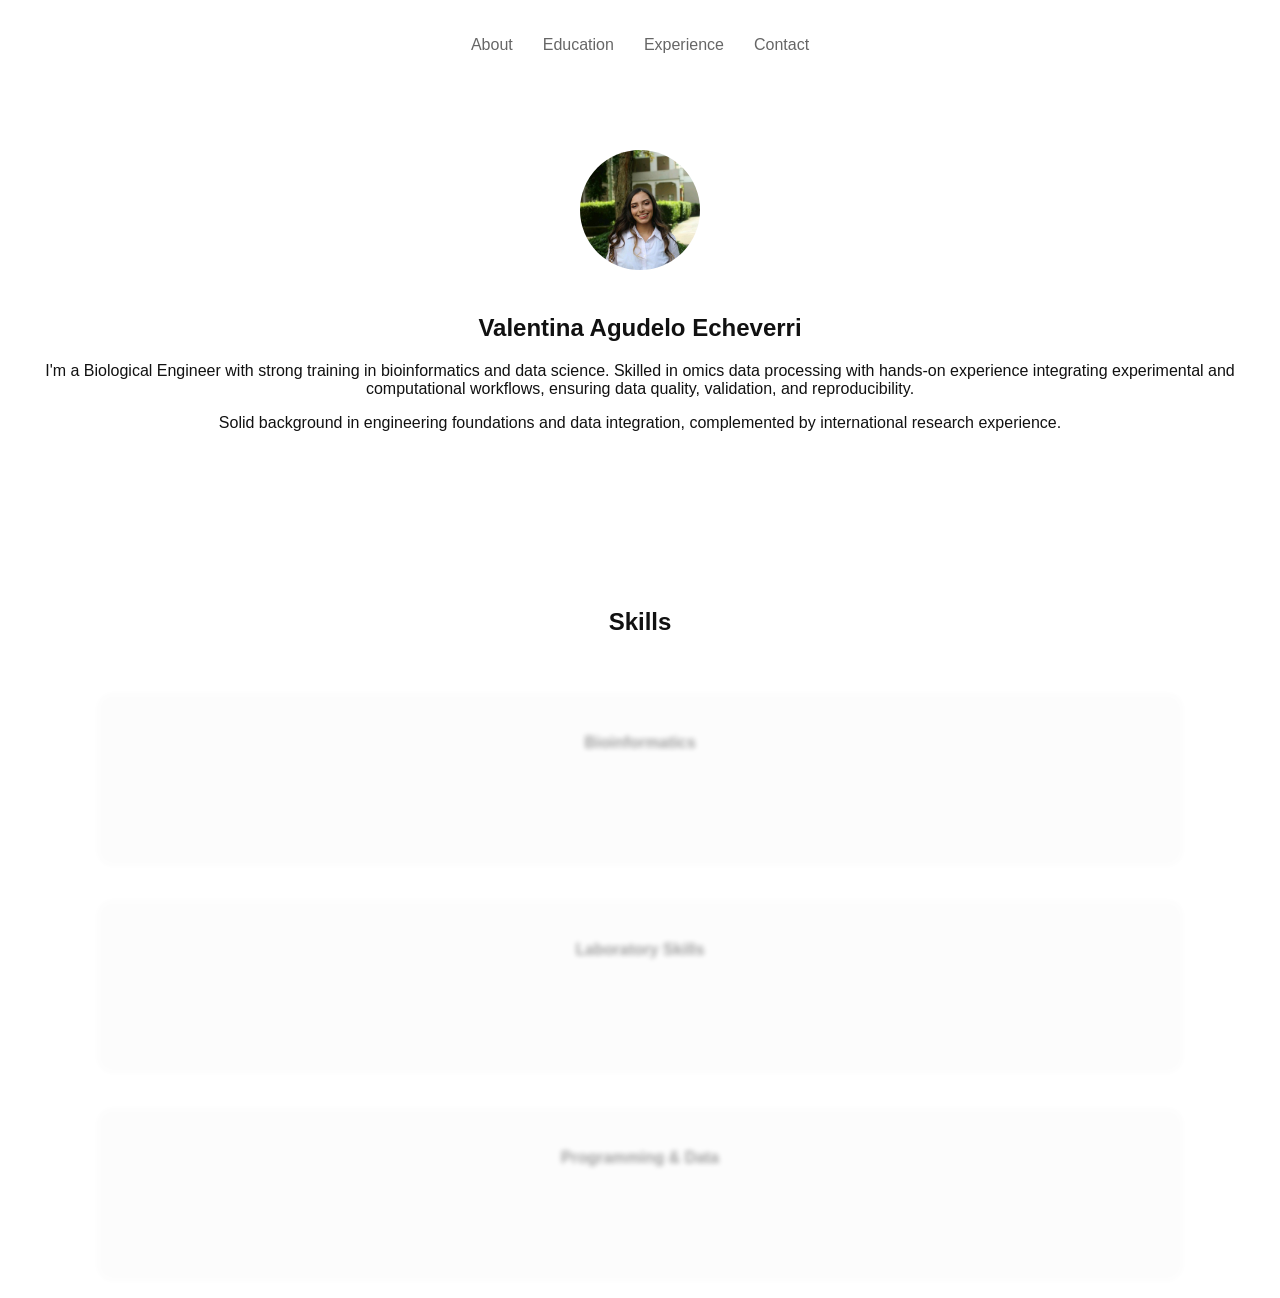
<file: index.html>
<!DOCTYPE html>
<html lang="en">
<head>
  <meta charset="UTF-8">
  <title>Valentina Agudelo</title>
  <link rel="stylesheet" href="style.css">
</head>

<body>

<nav>
  <ul class="nav-links">
    <li><a href="index.html">About</a></li>
    <li><a href="pages/education.html">Education</a></li>
    <li><a href="pages/experience.html">Experience</a></li>
    <li><a href="pages/contact.html">Contact</a></li>
  </ul>
</nav>

<section class="about">
  <img src="assets/profile.jpg" class="profile-img">

  <h1>Valentina Agudelo Echeverri</h1>

  <p>
    I'm a Biological Engineer with strong training in bioinformatics and data science.
    Skilled in omics data processing with hands-on experience integrating experimental and computational workflows, ensuring data quality, validation, and reproducibility.
  </p>

  <p>
    Solid background in engineering foundations and data integration, complemented by international research experience.
  </p>
</section>

<section class="skills-section">

  <h2 class="reveal">Skills</h2>

  <div class="skills-carousel">

    <!-- BIOINFORMATICS -->
    <div class="skill-card">
      <h3>Bioinformatics</h3>

      <ul class="skill-details">
        <li>NGS & RNA-Seq analysis</li>
        <li>Nextflow workflows</li>
        <li>Biomolecular modeling</li>
        <li>Phylogenetics & evolution</li>
      </ul>
    </div>

    <!-- LAB -->
    <div class="skill-card">
      <h3>Laboratory Skills</h3>

      <ul class="skill-details">
        <li>Experimental design & QC</li>
        <li>Sample preparation</li>
        <li>Molecular biology techniques</li>
        <li>AFM, SEM, Raman</li>
      </ul>
    </div>

    <!-- PROGRAMMING -->
    <div class="skill-card">
      <h3>Programming & Data</h3>

      <ul class="skill-details">
        <li>Python (ML + Data Science)</li>
        <li>Machine Learning models</li>
        <li>Linux & SQL</li>
        <li>Basic AWS</li>
      </ul>
    </div>

  </div>

</section>


  
</body>
</html>
</file>
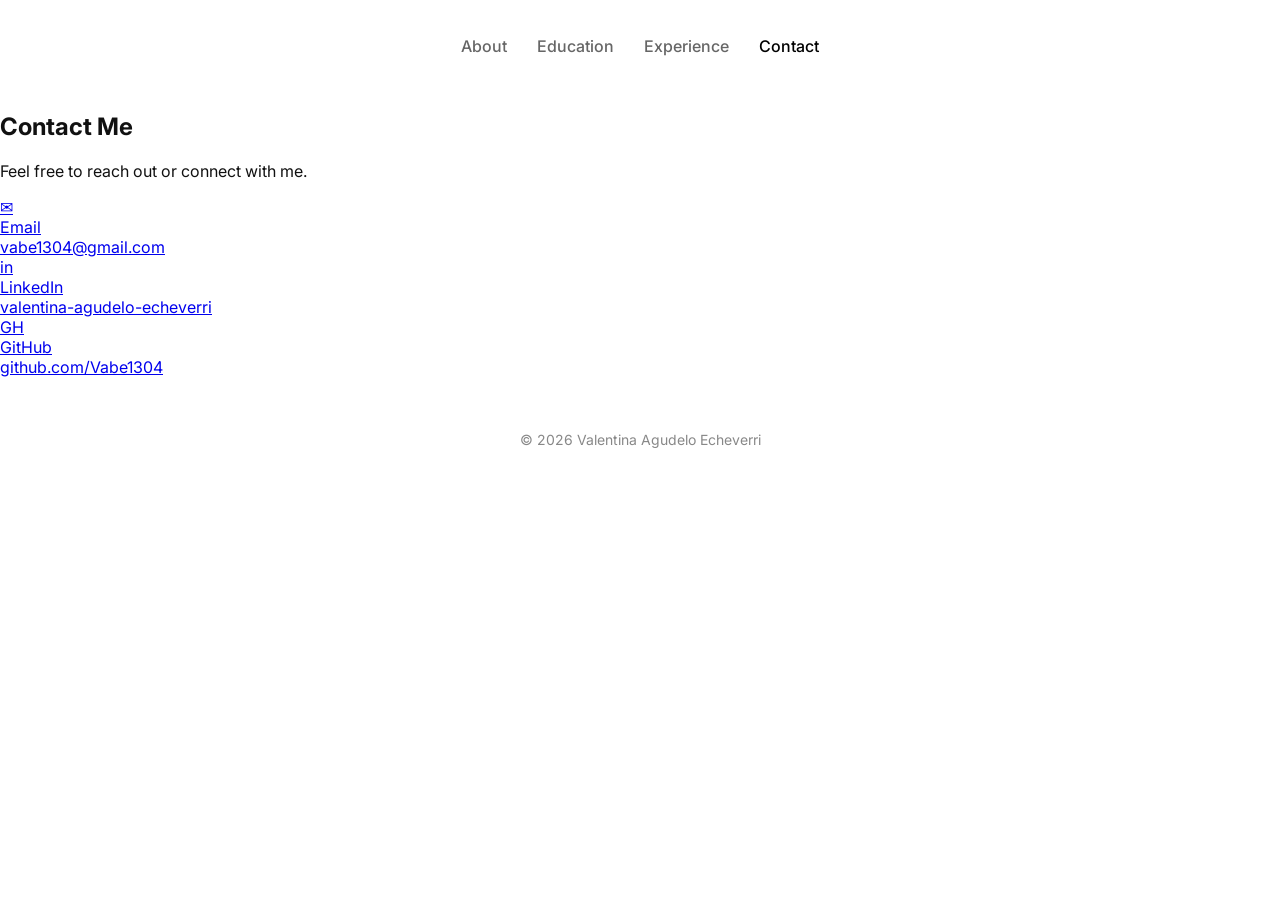
<file: pages/contact.html>
<!DOCTYPE html>
<html lang="en">
<head>
  <meta charset="UTF-8">
  <meta name="viewport" content="width=device-width, initial-scale=1.0">
  <title>Contact | Valentina Agudelo</title>

  <link rel="stylesheet" href="../style.css">
  <link href="https://fonts.googleapis.com/css2?family=Inter:wght@300;400;500;600;700&display=swap" rel="stylesheet">
</head>

<body>

<nav>
  <ul class="nav-links">
    <li><a href="../index.html">About</a></li>
    <li><a href="education.html">Education</a></li>
    <li><a href="experience.html">Experience</a></li>
    <li><a href="contact.html" class="active">Contact</a></li>
  </ul>
</nav>

<section class="contact-section">

  <div class="section-intro reveal">
    <h1>Contact Me</h1>
    <p>Feel free to reach out or connect with me.</p>
  </div>

  <div class="contact-methods">

    <a href="mailto:vabe1304@gmail.com" class="contact-method reveal reveal-delay-1 shimmer">
      <div class="method-icon">✉</div>
      <div>
        <div class="method-label">Email</div>
        <div class="method-value">vabe1304@gmail.com</div>
      </div>
    </a>

    <a href="https://www.linkedin.com/in/-valentina--agudelo--echeverri" target="_blank" class="contact-method reveal reveal-delay-2 shimmer">
      <div class="method-icon">in</div>
      <div>
        <div class="method-label">LinkedIn</div>
        <div class="method-value">valentina-agudelo-echeverri</div>
      </div>
    </a>

    <a href="https://github.com/Vabe1304" target="_blank" class="contact-method reveal reveal-delay-3 shimmer">
      <div class="method-icon">GH</div>
      <div>
        <div class="method-label">GitHub</div>
        <div class="method-value">github.com/Vabe1304</div>
      </div>
    </a>

  </div>

</section>

<footer>
  <p>© 2026 Valentina Agudelo Echeverri</p>
</footer>

<script src="../script.js"></script>

</body>
</html>
</file>
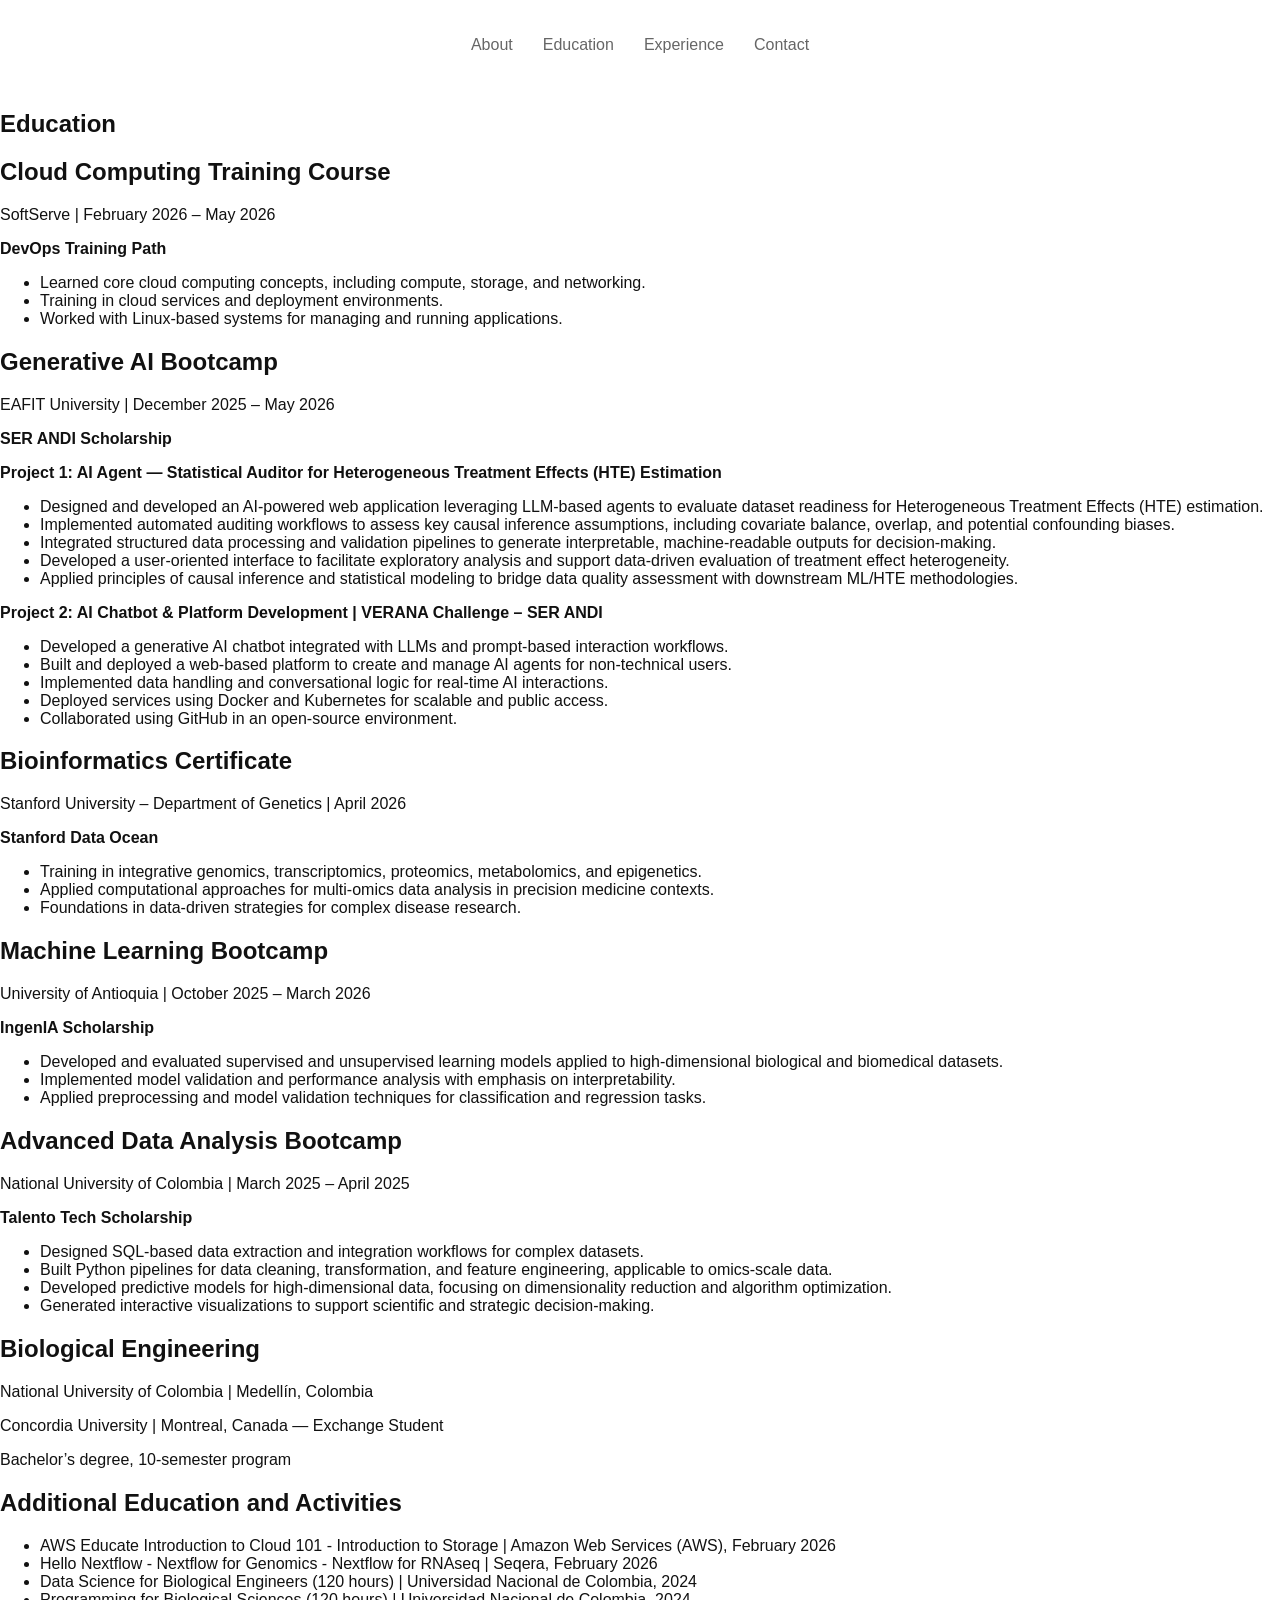
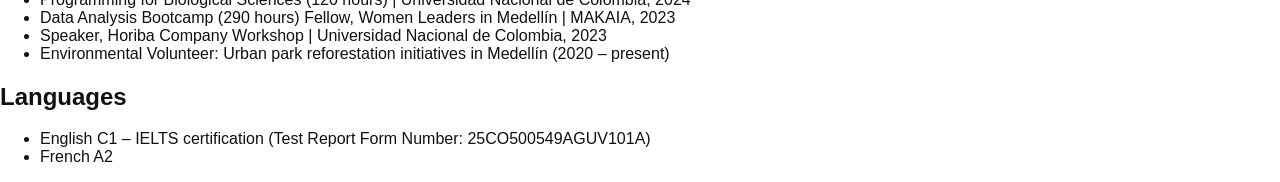
<file: pages/education.html>
<!DOCTYPE html>
<html lang="en">
<head>
  <meta charset="UTF-8">
  <title>Education</title>
  <link rel="stylesheet" href="../style.css">
</head>

<body>

<nav>
  <ul class="nav-links">
    <li><a href="../index.html">About</a></li>
    <li><a href="education.html">Education</a></li>
    <li><a href="experience.html">Experience</a></li>
    <li><a href="contact.html">Contact</a></li>
  </ul>
</nav>

<section>

<h1>Education</h1>


  
<div class="card">
  <h2>Cloud Computing Training Course</h2>
  <p>SoftServe | February 2026 – May 2026</p>
  <p><strong>DevOps Training Path</strong></p>
  <ul>
    <li>Learned core cloud computing concepts, including compute, storage, and networking.</li>
    <li>Training in cloud services and deployment environments.</li>
    <li>Worked with Linux-based systems for managing and running applications.</li>
  </ul>
</div>

<div class="card">
  <h2>Generative AI Bootcamp</h2>
  <p>EAFIT University | December 2025 – May 2026</p>
  <p><strong>SER ANDI Scholarship</strong></p>

  <p><strong>Project 1: AI Agent — Statistical Auditor for Heterogeneous Treatment Effects (HTE) Estimation</strong></p>
  <ul>
    <li>Designed and developed an AI-powered web application leveraging LLM-based agents to evaluate dataset readiness for Heterogeneous Treatment Effects (HTE) estimation.</li>
    <li>Implemented automated auditing workflows to assess key causal inference assumptions, including covariate balance, overlap, and potential confounding biases.</li>
    <li>Integrated structured data processing and validation pipelines to generate interpretable, machine-readable outputs for decision-making.</li>
    <li>Developed a user-oriented interface to facilitate exploratory analysis and support data-driven evaluation of treatment effect heterogeneity.</li>
    <li>Applied principles of causal inference and statistical modeling to bridge data quality assessment with downstream ML/HTE methodologies.</p>
  </ul>

  <p><strong>Project 2: AI Chatbot & Platform Development | VERANA Challenge – SER ANDI</strong></p>
  <ul>
    <li>Developed a generative AI chatbot integrated with LLMs and prompt-based interaction workflows.</li>
    <li>Built and deployed a web-based platform to create and manage AI agents for non-technical users.</li>
    <li>Implemented data handling and conversational logic for real-time AI interactions.</li>
    <li>Deployed services using Docker and Kubernetes for scalable and public access.</li>
    <li>Collaborated using GitHub in an open-source environment.</li>
  </ul>
</div>

<div class="card">
  <h2>Bioinformatics Certificate</h2>
  <p>Stanford University – Department of Genetics | April 2026</p>
  <p><strong>Stanford Data Ocean </strong></p>
  <ul>
    <li>Training in integrative genomics, transcriptomics, proteomics, metabolomics, and epigenetics.</li>
    <li>Applied computational approaches for multi-omics data analysis in precision medicine contexts.</li>
    <li>Foundations in data-driven strategies for complex disease research.</li>
  </ul>
</div>

<div class="card">
  <h2>Machine Learning Bootcamp</h2>
  <p>University of Antioquia | October 2025 – March 2026</p>
  <p><strong>IngenIA Scholarship</strong></p>
  <ul>
    <li>Developed and evaluated supervised and unsupervised learning models applied to high-dimensional biological and biomedical datasets.</li>
    <li>Implemented model validation and performance analysis with emphasis on interpretability.</li>
    <li>Applied preprocessing and model validation techniques for classification and regression tasks.</li>
  </ul>
</div>

<div class="card">
  <h2>Advanced Data Analysis Bootcamp</h2>
  <p>National University of Colombia | March 2025 – April 2025</p>
  <p><strong>Talento Tech Scholarship</strong></p>
  <ul>
    <li>Designed SQL-based data extraction and integration workflows for complex datasets.</li>
    <li>Built Python pipelines for data cleaning, transformation, and feature engineering, applicable to omics-scale data.</li>
    <li>Developed predictive models for high-dimensional data, focusing on dimensionality reduction and algorithm optimization.</li>
    <li>Generated interactive visualizations to support scientific and strategic decision-making.</li>
  </ul>
</div>

<div class="card">
  <h2>Biological Engineering</h2>
  <p>National University of Colombia | Medellín, Colombia</p>
  <p>Concordia University | Montreal, Canada — Exchange Student</p>
  <p>Bachelor’s degree, 10-semester program</p>
</div>

</section>



<section>

<h1>Additional Education and Activities</h1>

<div class="card">
  <ul>
    <li>AWS Educate Introduction to Cloud 101 - Introduction to Storage | Amazon Web Services (AWS), February 2026</li>
    <li>Hello Nextflow - Nextflow for Genomics - Nextflow for RNAseq | Seqera, February 2026</li>
    <li>Data Science for Biological Engineers (120 hours) | Universidad Nacional de Colombia, 2024</li>
    <li>Programming for Biological Sciences (120 hours) | Universidad Nacional de Colombia, 2024</li>
    <li>Data Analysis Bootcamp (290 hours) Fellow, Women Leaders in Medellín | MAKAIA, 2023</li>
    <li>Speaker, Horiba Company Workshop | Universidad Nacional de Colombia, 2023</li>
    <li>Environmental Volunteer: Urban park reforestation initiatives in Medellín (2020 – present)</li>
  </ul>
</div>

</section>

<section>

<h1>Languages</h1>

<div class="card">
  <ul>
    <li>English C1 – IELTS certification (Test Report Form Number: 25CO500549AGUV101A)</li>
    <li>French A2</li>
  </ul>
</div>

</section>



  

</body>
</html>
</file>
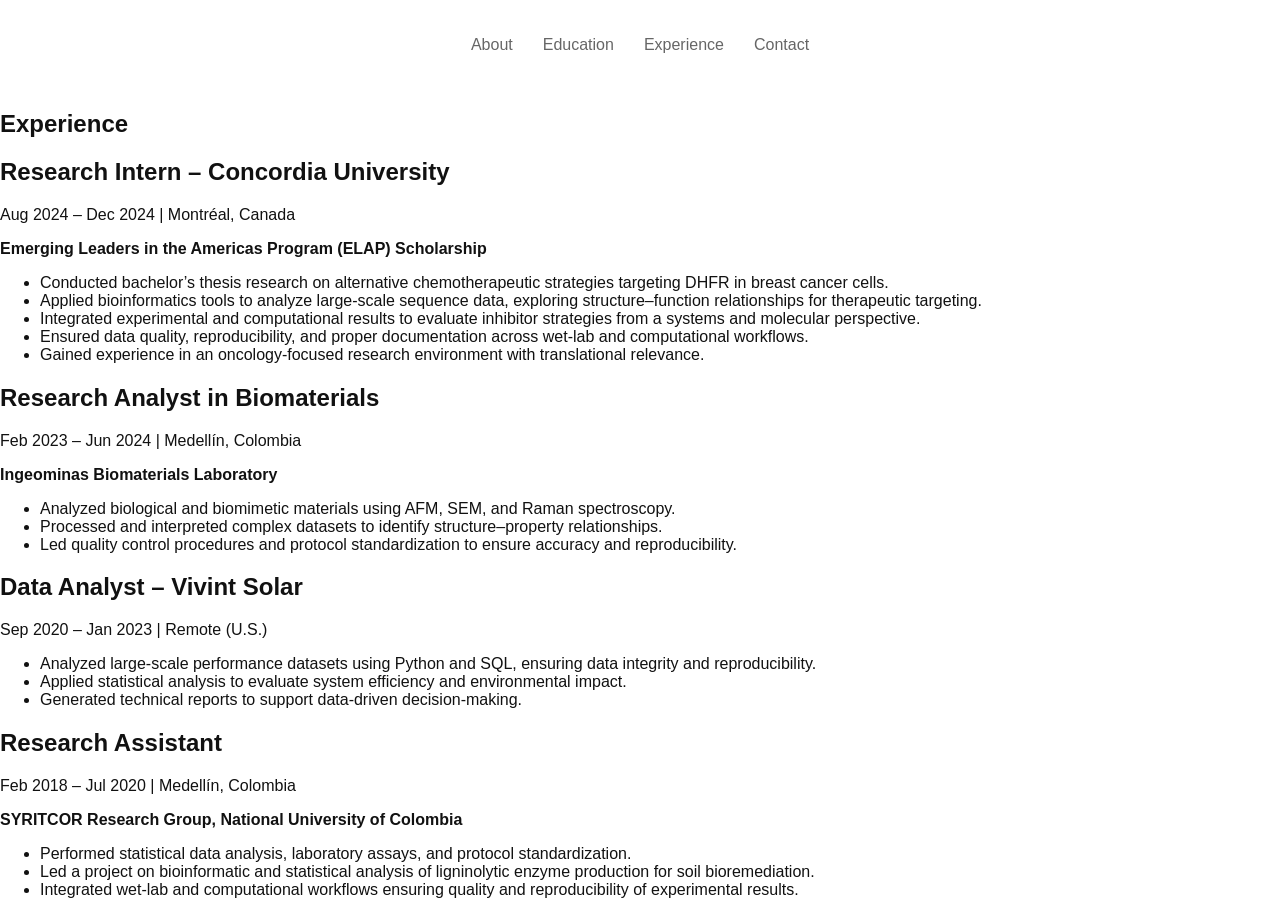
<file: pages/experience.html>
<!DOCTYPE html>
<html lang="en">
<head>
  <meta charset="UTF-8">
  <title>Experience</title>
  <link rel="stylesheet" href="../style.css">
</head>

<body>

<nav>
  <ul class="nav-links">
    <li><a href="../index.html">About</a></li>
    <li><a href="education.html">Education</a></li>
    <li><a href="experience.html">Experience</a></li>
    <li><a href="contact.html">Contact</a></li>
  </ul>
</nav>

<section>

<h1>Experience</h1>

<div class="card">
  <h2>Research Intern – Concordia University</h2>
  <p>Aug 2024 – Dec 2024 | Montréal, Canada</p>
  <p><strong>Emerging Leaders in the Americas Program (ELAP) Scholarship</strong></p>
  <ul>
    <li>Conducted bachelor’s thesis research on alternative chemotherapeutic strategies targeting DHFR in breast cancer cells.</li>
    <li>Applied bioinformatics tools to analyze large-scale sequence data, exploring structure–function relationships for therapeutic targeting.</li>
    <li>Integrated experimental and computational results to evaluate inhibitor strategies from a systems and molecular perspective.</li>
    <li>Ensured data quality, reproducibility, and proper documentation across wet-lab and computational workflows.</li>
    <li>Gained experience in an oncology-focused research environment with translational relevance.</li>
  </ul>
</div>

<div class="card">
  <h2>Research Analyst in Biomaterials</h2>
  <p>Feb 2023 – Jun 2024 | Medellín, Colombia</p>
  <p><strong>Ingeominas Biomaterials Laboratory</strong></p>
  <ul>
    <li>Analyzed biological and biomimetic materials using AFM, SEM, and Raman spectroscopy.</li>
    <li>Processed and interpreted complex datasets to identify structure–property relationships.</li>
    <li>Led quality control procedures and protocol standardization to ensure accuracy and reproducibility.</li>
  </ul>
</div>

<div class="card">
  <h2>Data Analyst – Vivint Solar</h2>
  <p>Sep 2020 – Jan 2023 | Remote (U.S.)</p>
  <ul>
    <li>Analyzed large-scale performance datasets using Python and SQL, ensuring data integrity and reproducibility.</li>
    <li>Applied statistical analysis to evaluate system efficiency and environmental impact.</li>
    <li>Generated technical reports to support data-driven decision-making.</li>
  </ul>
</div>

<div class="card">
  <h2>Research Assistant</h2>
  <p>Feb 2018 – Jul 2020 | Medellín, Colombia</p>
  <p><strong>SYRITCOR Research Group, National University of Colombia</strong></p>
  <ul>
    <li>Performed statistical data analysis, laboratory assays, and protocol standardization.</li>
    <li>Led a project on bioinformatic and statistical analysis of ligninolytic enzyme production for soil bioremediation.</li>
    <li>Integrated wet-lab and computational workflows ensuring quality and reproducibility of experimental results.</li>
  </ul>
</div>

</section>



</body>
</html>
</file>
<file: style.css>
body {
  font-family: 'Inter', sans-serif;
  margin: 0;
  background: #fff;
  color: #111;
}

/* NAV */
nav {
  padding: 20px;
  text-align: center;
}

.nav-links {
  list-style: none;
  display: flex;
  justify-content: center;
  gap: 30px;
  padding: 0;
}

.nav-links a {
  text-decoration: none;
  color: #666;
  font-weight: 500;
}

.nav-links a.active,
.nav-links a:hover {
  color: black;
}

/* ABOUT */
.about {
  text-align: center;
  padding: 60px 20px;
}

.profile-img {
  width: 120px;
  border-radius: 50%;
  margin-bottom: 20px;
}

/* SKILLS */
.skills-section {
  margin-top: 100px;
  text-align: center;
}

.skills-carousel {
  overflow: hidden;
  perspective: 1200px;
  margin-top: 40px;
}

/* TRACK */
.skills-track {
  display: flex;
  gap: 40px;
  transform-style: preserve-3d;
  will-change: transform;
}

/* CARD */
.skill-card {
  flex: 0 0 260px;
  padding: 30px;
  border-radius: 20px;

  background: rgba(0,0,0,0.03);
  backdrop-filter: blur(10px);

  transition: all 0.4s ease;

  opacity: 0.4;
  transform: scale(0.85);
  filter: blur(3px);
}

/* CENTER CARD */
.skill-card.active {
  opacity: 1;
  transform: scale(1.2);
  filter: blur(0px);
  background: rgba(0,0,0,0.06);
}

/* DETAILS */
.skill-details {
  opacity: 0;
  transition: all 0.3s ease;
}

.skill-card.active .skill-details {
  opacity: 1;
}

/* FOOTER */
footer {
  text-align: center;
  padding: 40px;
  font-size: 14px;
  color: #888;
}
</file>
